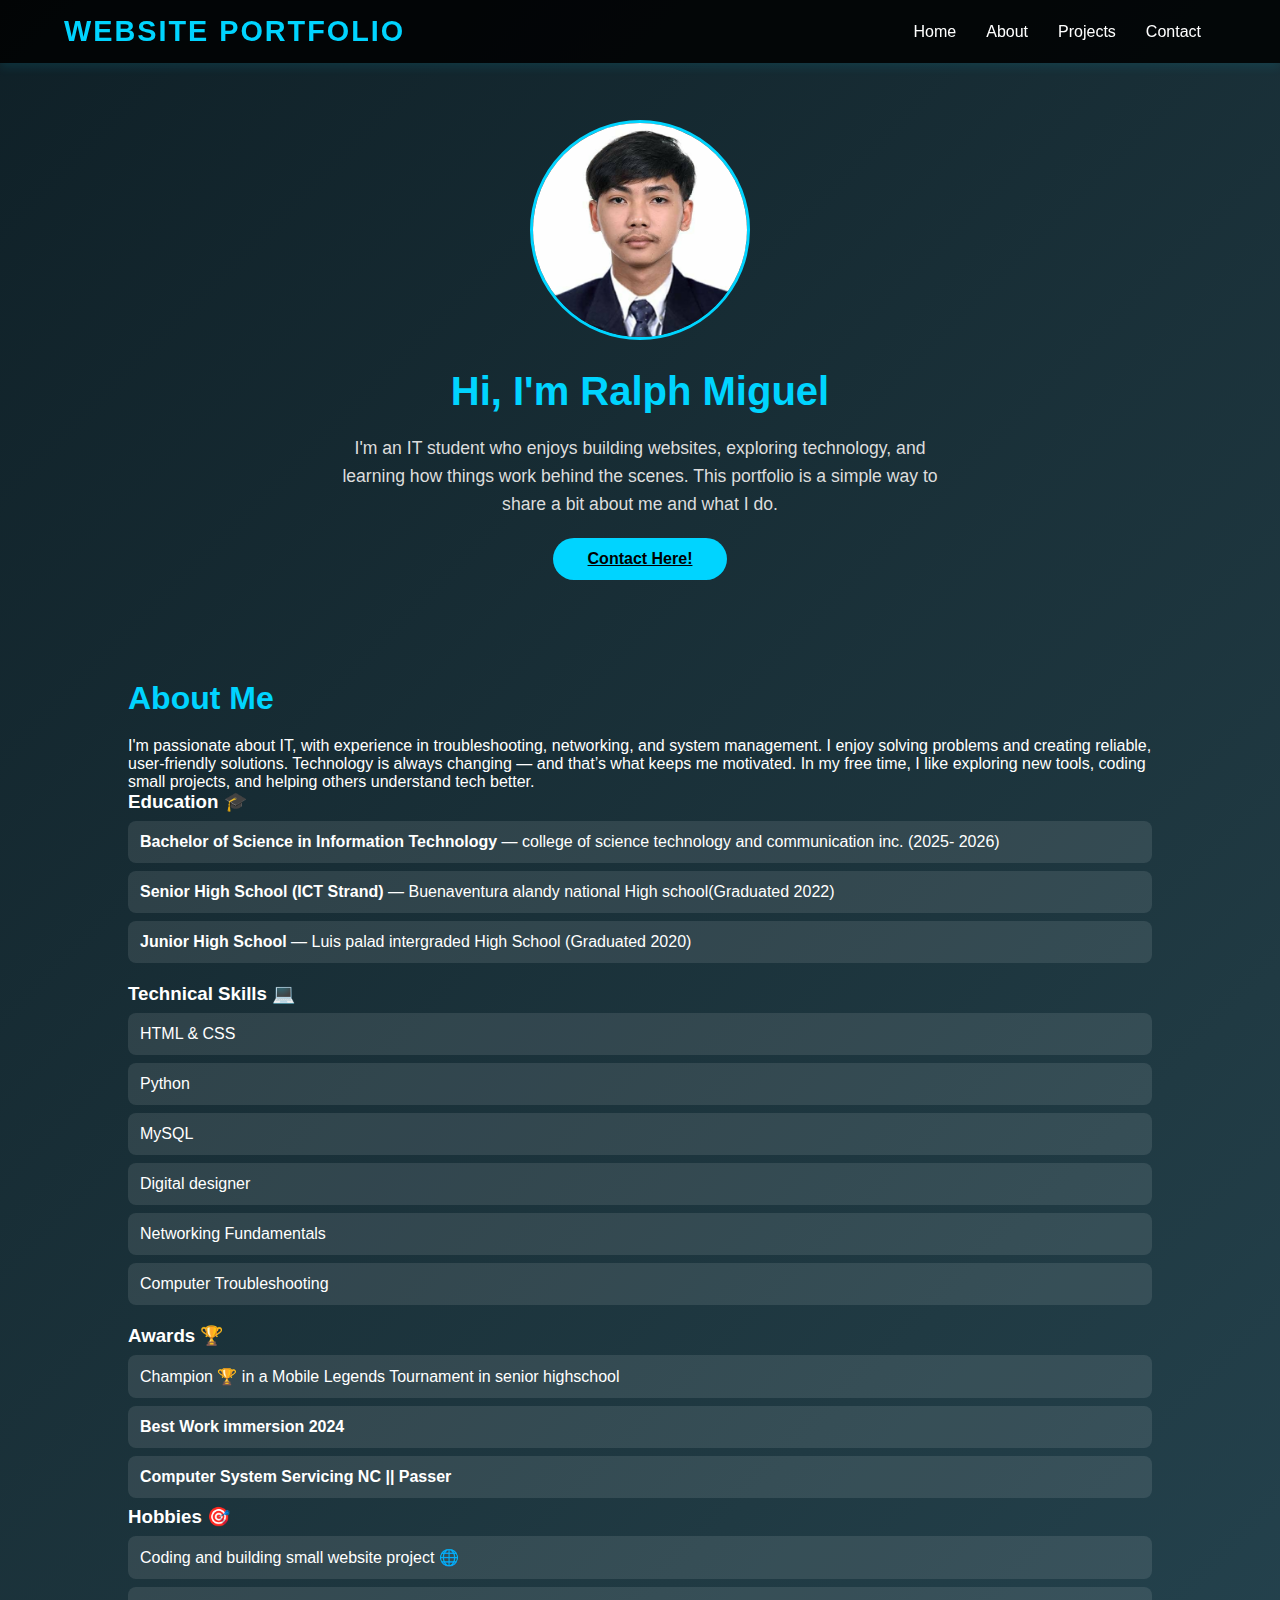
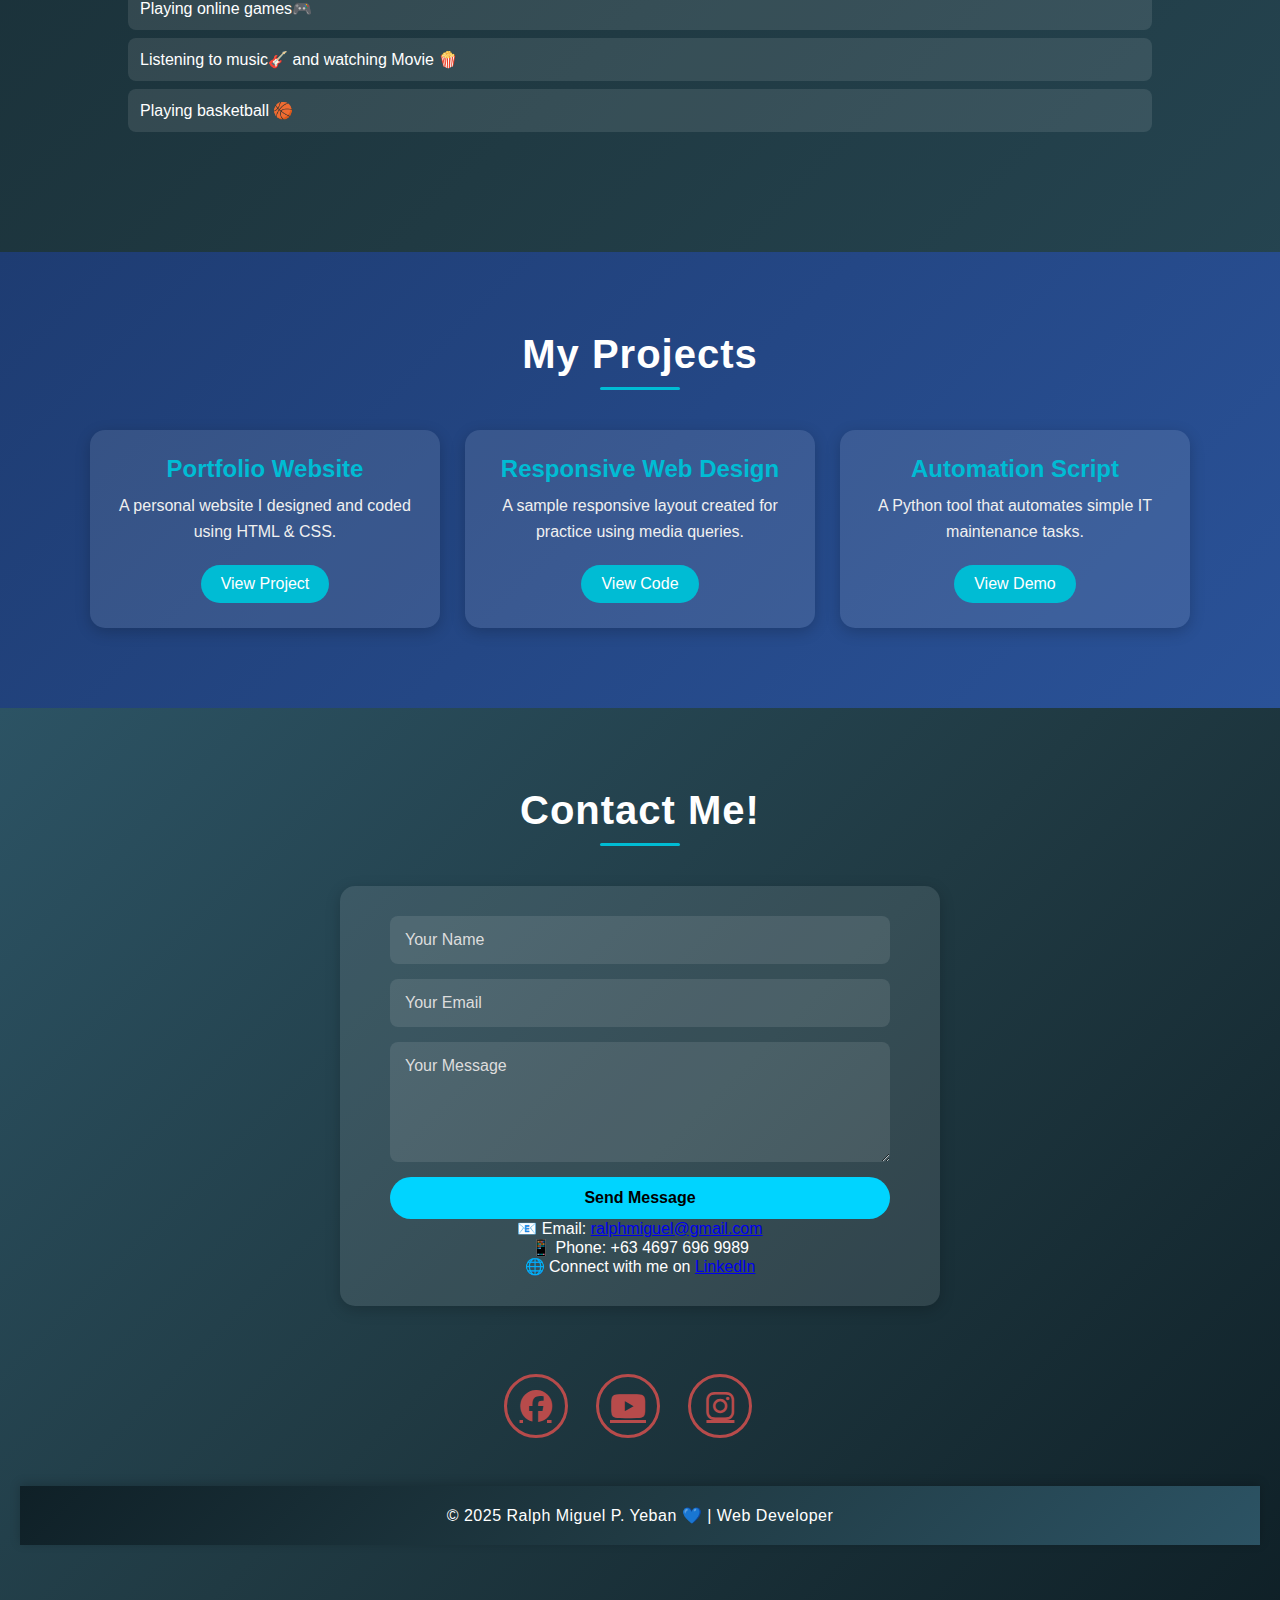
<file: index.html>
<!DOCTYPE html>
<html lang="en">
<head>
  <meta charset="UTF-8" />
  <meta name="viewport" content="width=device-width, initial-scale=1.0" />
  <title>My Portfolio |</title>
  <link rel="stylesheet" href="second.css" />
  <link rel="stylesheet" href="https://cdnjs.cloudflare.com/ajax/libs/font-awesome/6.5.2/css/all.min.css" />
</head>
<body>

  <header>
    <nav>
      <div class="logo">WEBSITE PORTFOLIO</div>
      <ul>
        <li><a href="#home">Home</a></li>
        <li><a href="#about">About</a></li>
        <li><a href="#projects">Projects</a></li>
        <li><a href="#contact">Contact</a></li>
      </ul>
    </nav>
  </header>


  <section id="home">
    <div class="container">
      <img src="yeban.jpg" alt="photo of Ralph Miguel" width="50%" height="50%">
      <h1>Hi, I'm <span class="highlight">Ralph Miguel</span></h1>
      <p>
        I'm an IT student who enjoys building websites, exploring technology, 
        and learning how things work behind the scenes. 
        This portfolio is a simple way to share a bit about me and what I do.
      </p>
      <a href="#contact" class="btn">Contact Here!</a>
    </div>
  </section>


  <section id="about">
    <div class="main">
      <h2>About Me</h2>
      <div class="about-content">
        <div class="bio">
          <p>
            I'm passionate about IT, with experience in troubleshooting, networking, 
            and system management. I enjoy solving problems and creating reliable, 
            user-friendly solutions. Technology is always changing — and that’s what keeps me motivated.
            In my free time, I like exploring new tools, coding small projects, 
            and helping others understand tech better.
          </p>

        
          <h3>Education 🎓</h3>
          <ul class="education">
            <li><strong>Bachelor of Science in Information Technology</strong> — college of science technology and communication inc. (2025- 2026)</li>
            <li><strong>Senior High School (ICT Strand)</strong> — Buenaventura alandy national High school(Graduated 2022)</li>
            <li><strong>Junior High School</strong> — Luis palad intergraded High School (Graduated 2020)</li>
          </ul>

          
          <h3>Technical Skills 💻</h3>
          <ul class="skills">
            <li>HTML & CSS</li>
            <li>Python</li>
            <li>MySQL</li>
            <li>Digital designer</li>
            <li>Networking Fundamentals</li>
            <li>Computer Troubleshooting</li>
          </ul>
          <h3>Awards 🏆</h3>
          <ul class="awards">
            <li><stromg>Champion 🏆 </stromg>in a Mobile Legends Tournament in senior highschool</li>
            <li><strong>Best Work immersion 2024</strong></li>
            <li><strong>Computer System Servicing NC || Passer</strong></li>

          <h3>Hobbies 🎯</h3>
          <ul class="hobbies">
            <li>Coding and building small website project 🌐</li>
            <li>Playing online games🎮 </li>
            <li>Listening to music🎸 and watching Movie 🍿</li>
            <li>Playing basketball 🏀 </li>
        </div>
      </div>
    </div>
  </section>

  
 <section id="projects">
  <h2>My Projects</h2>
  <div class="grid">
    <div class="project">
      <h3>Portfolio Website</h3>
      <p>A personal website I designed and coded using HTML & CSS.</p>
      <a href="#" target="_blank">View Project</a>
    </div>

    <div class="project">
      <h3>Responsive Web Design</h3>
      <p>A sample responsive layout created for practice using media queries.</p>
      <a href="#" target="_blank">View Code</a>
    </div>

    <div class="project">
      <h3>Automation Script</h3>
      <p>A Python tool that automates simple IT maintenance tasks.</p>
      <a href="#" target="_blank">View Demo</a>
    </div>
  </div>
</section>

  
  <section id="contact">
    <h2>Contact Me!</h2>
    <div class="contact-container">
      <form action="#" method="post">
        <input type="text" placeholder="Your Name" required />
        <input type="email" placeholder="Your Email" required />
        <textarea rows="5" placeholder="Your Message" required></textarea>
        <button type="submit">Send Message</button>
      </form>

      <div class="contact-info">
        <p>📧 Email: <a href="mailto:ralphmiguel@gmail.com">ralphmiguel@gmail.com</a></p>
        <p>📱 Phone: +63 4697 696 9989</p>
        <p>🌐 Connect with me on <a href="https://linkedin.com" target="_blank">LinkedIn</a></p>
      </div>
    </div>

    <div class="social-icons">
      <a href="https://www.facebook.com/share/1BGhPHizpX/" target="_blank"><i class="fa-brands fa-facebook"></i></a>
      <a href="https://www.youtube.com" target="_blank"><i class="fa-brands fa-youtube"></i></a>
      <a href="https://www.instagram.com" target="_blank"><i class="fa-brands fa-instagram"></i></a>
    </div>
</sectio>

<footer>
    <p>© 2025 Ralph Miguel P. Yeban 💙 | Web Developer   </p>
  </footer>
</body>
</html>
</file>
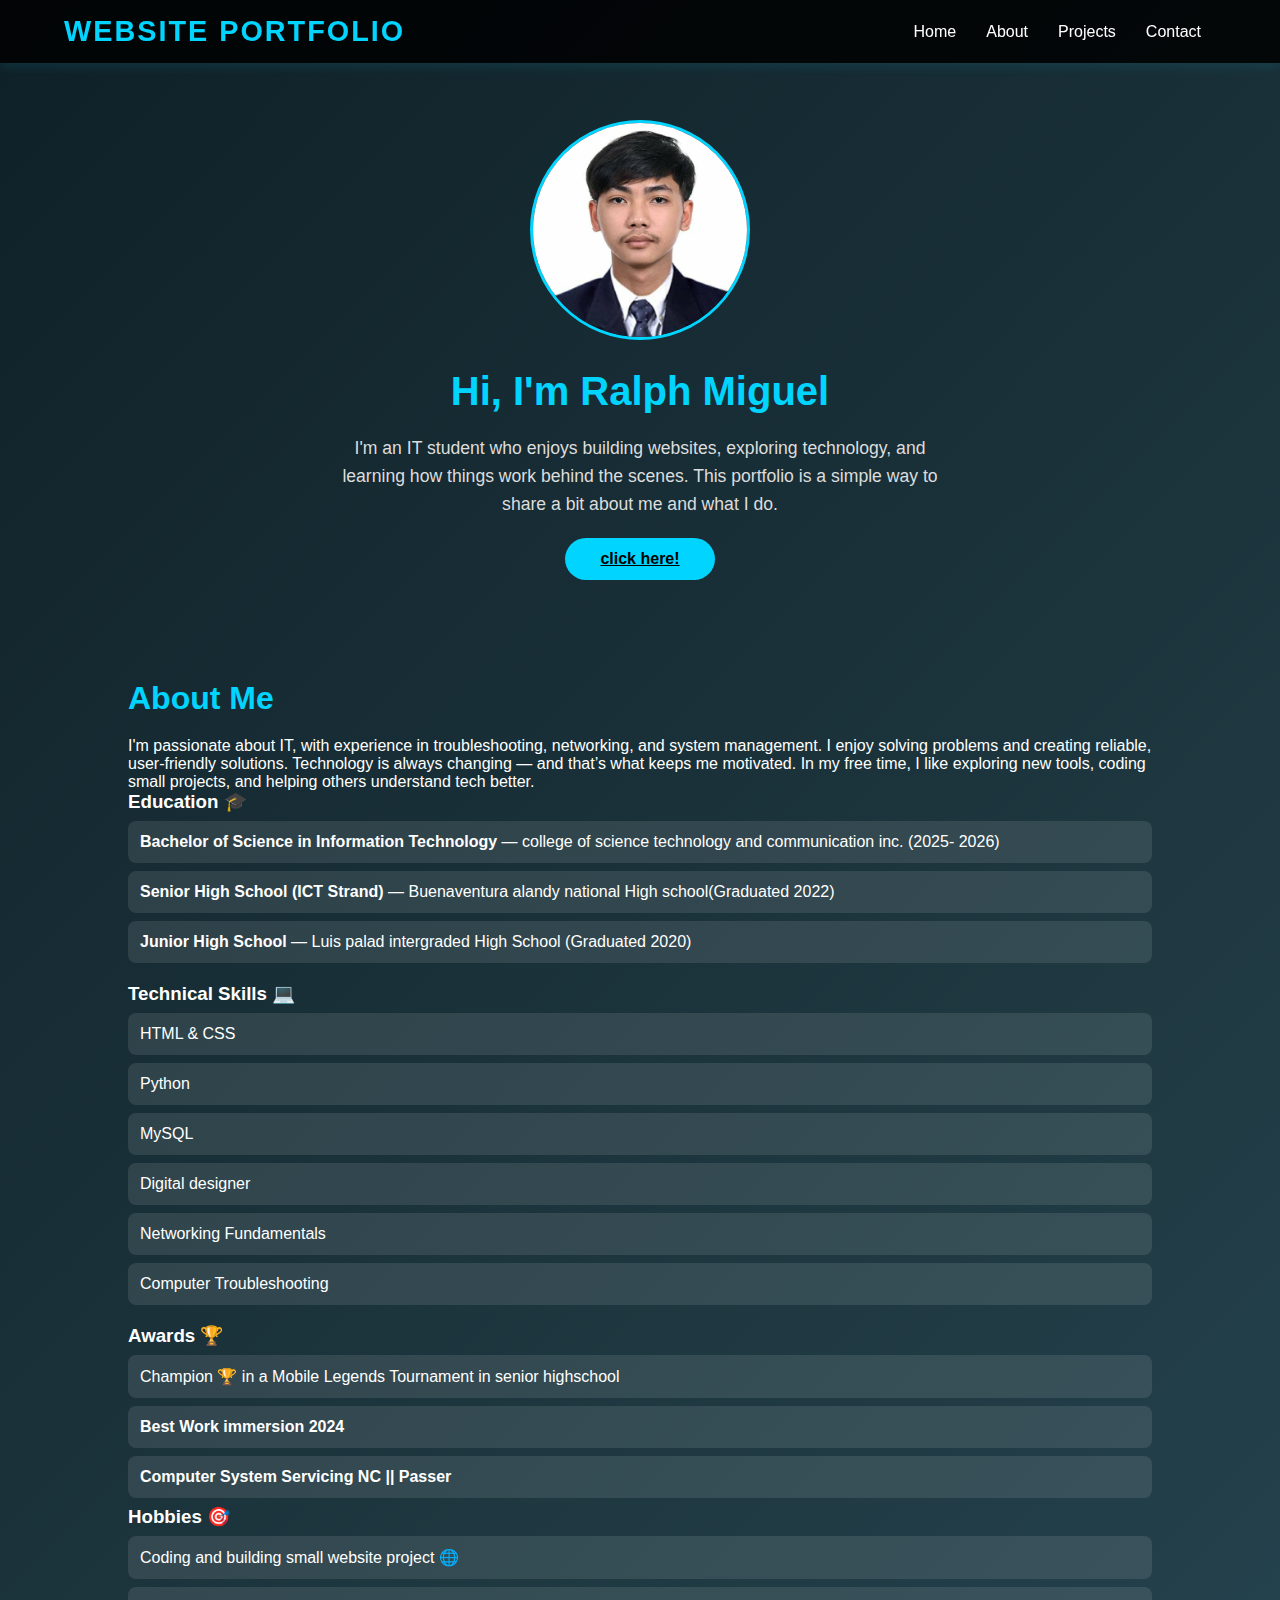
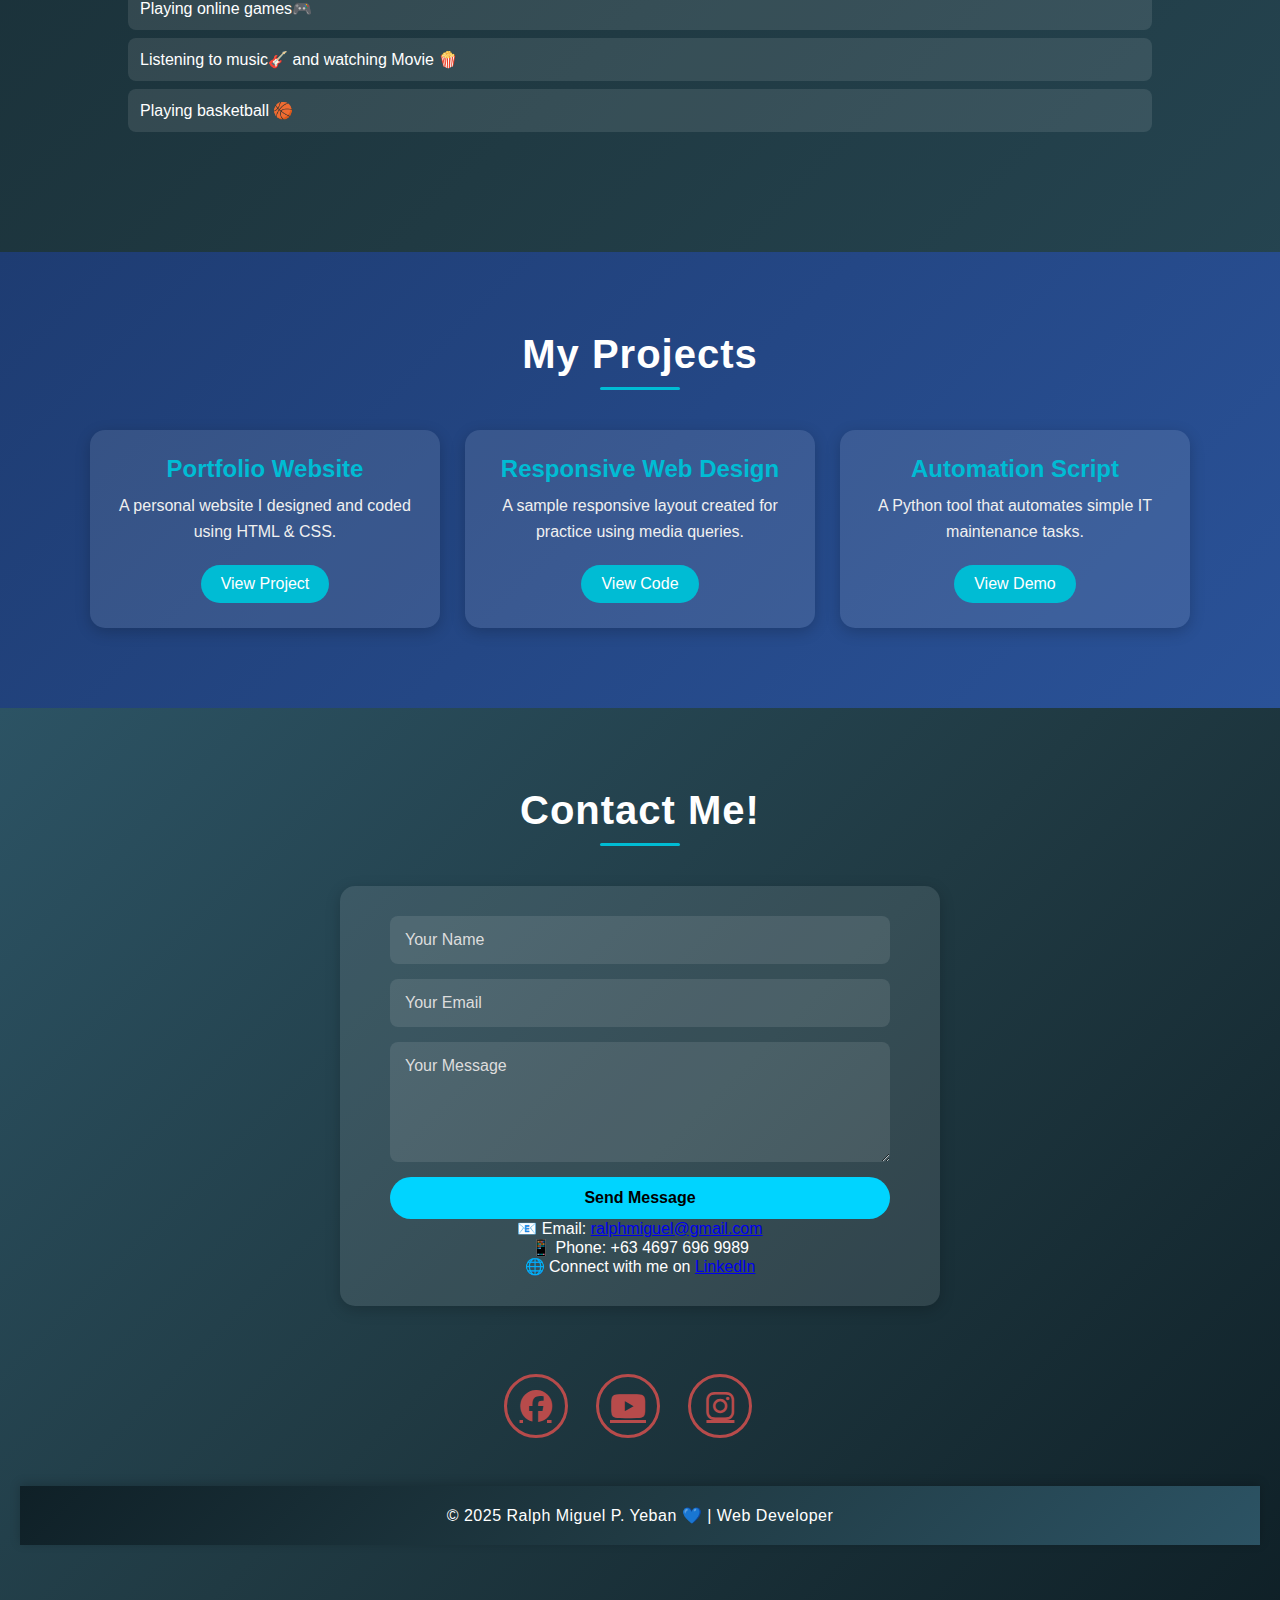
<file: main.html>
<!DOCTYPE html>
<html lang="en">
<head>
  <meta charset="UTF-8" />
  <meta name="viewport" content="width=device-width, initial-scale=1.0" />
  <title>My Portfolio |</title>
  <link rel="stylesheet" href="second.css" />
  <link rel="stylesheet" href="https://cdnjs.cloudflare.com/ajax/libs/font-awesome/6.5.2/css/all.min.css" />
</head>
<body>

  <header>
    <nav>
      <div class="logo">WEBSITE PORTFOLIO</div>
      <ul>
        <li><a href="#home">Home</a></li>
        <li><a href="#about">About</a></li>
        <li><a href="#projects">Projects</a></li>
        <li><a href="#contact">Contact</a></li>
      </ul>
    </nav>
  </header>


  <section id="home">
    <div class="container">
      <img src="yeban.jpg" alt="photo of Ralph Miguel" width="50%" height="50%">
      <h1>Hi, I'm <span class="highlight">Ralph Miguel</span></h1>
      <p>
        I'm an IT student who enjoys building websites, exploring technology, 
        and learning how things work behind the scenes. 
        This portfolio is a simple way to share a bit about me and what I do.
      </p>
      <a href="#contact" class="btn">click here!</a>
    </div>
  </section>


  <section id="about">
    <div class="main">
      <h2>About Me</h2>
      <div class="about-content">
        <div class="bio">
          <p>
            I'm passionate about IT, with experience in troubleshooting, networking, 
            and system management. I enjoy solving problems and creating reliable, 
            user-friendly solutions. Technology is always changing — and that’s what keeps me motivated.
            In my free time, I like exploring new tools, coding small projects, 
            and helping others understand tech better.
          </p>

        
          <h3>Education 🎓</h3>
          <ul class="education">
            <li><strong>Bachelor of Science in Information Technology</strong> — college of science technology and communication inc. (2025- 2026)</li>
            <li><strong>Senior High School (ICT Strand)</strong> — Buenaventura alandy national High school(Graduated 2022)</li>
            <li><strong>Junior High School</strong> — Luis palad intergraded High School (Graduated 2020)</li>
          </ul>

          
          <h3>Technical Skills 💻</h3>
          <ul class="skills">
            <li>HTML & CSS</li>
            <li>Python</li>
            <li>MySQL</li>
            <li>Digital designer</li>
            <li>Networking Fundamentals</li>
            <li>Computer Troubleshooting</li>
          </ul>
          <h3>Awards 🏆</h3>
          <ul class="awards">
            <li><stromg>Champion 🏆 </stromg>in a Mobile Legends Tournament in senior highschool</li>
            <li><strong>Best Work immersion 2024</strong></li>
            <li><strong>Computer System Servicing NC || Passer</strong></li>

          <h3>Hobbies 🎯</h3>
          <ul class="hobbies">
            <li>Coding and building small website project 🌐</li>
            <li>Playing online games🎮 </li>
            <li>Listening to music🎸 and watching Movie 🍿</li>
            <li>Playing basketball 🏀 </li>
        </div>
      </div>
    </div>
  </section>

  
 <section id="projects">
  <h2>My Projects</h2>
  <div class="grid">
    <div class="project">
      <h3>Portfolio Website</h3>
      <p>A personal website I designed and coded using HTML & CSS.</p>
      <a href="#" target="_blank">View Project</a>
    </div>

    <div class="project">
      <h3>Responsive Web Design</h3>
      <p>A sample responsive layout created for practice using media queries.</p>
      <a href="#" target="_blank">View Code</a>
    </div>

    <div class="project">
      <h3>Automation Script</h3>
      <p>A Python tool that automates simple IT maintenance tasks.</p>
      <a href="#" target="_blank">View Demo</a>
    </div>
  </div>
</section>

  
  <section id="contact">
    <h2>Contact Me!</h2>
    <div class="contact-container">
      <form action="#" method="post">
        <input type="text" placeholder="Your Name" required />
        <input type="email" placeholder="Your Email" required />
        <textarea rows="5" placeholder="Your Message" required></textarea>
        <button type="submit">Send Message</button>
      </form>

      <div class="contact-info">
        <p>📧 Email: <a href="mailto:ralphmiguel@gmail.com">ralphmiguel@gmail.com</a></p>
        <p>📱 Phone: +63 4697 696 9989</p>
        <p>🌐 Connect with me on <a href="https://linkedin.com" target="_blank">LinkedIn</a></p>
      </div>
    </div>

    <div class="social-icons">
      <a href="https://www.facebook.com/share/1BGhPHizpX/" target="_blank"><i class="fa-brands fa-facebook"></i></a>
      <a href="https://www.youtube.com" target="_blank"><i class="fa-brands fa-youtube"></i></a>
      <a href="https://www.instagram.com" target="_blank"><i class="fa-brands fa-instagram"></i></a>
    </div>
</sectio>

<footer>
    <p>© 2025 Ralph Miguel P. Yeban 💙 | Web Developer   </p>
  </footer>
</body>
</html>
</file>
<file: second.css>
* {
  margin: 0;
  padding: 0;
  box-sizing: border-box;
  font-family: "Poppins", sans-serif;
}

body {
  background: linear-gradient(135deg, #0f2027, #203a43, #2c5364);
  color: #fff;
  scroll-behavior: smooth;
}

header {
  position: fixed;
  top: 0;
  width: 100%;
  background: rgba(0, 0, 0, 0.85);
  padding: 15px 0;
  z-index: 1000;
  box-shadow: 0 4px 10px rgba(0, 212, 255, 0.1);
}

nav {
  width: 90%;
  margin: auto;
  display: flex;
  justify-content: space-between;
  align-items: center;
}

.logo {
  font-size: 1.8rem;
  font-weight: bold;
  color: #00d4ff;
  letter-spacing: 2px;
}


nav ul {
  list-style: none;
  display: flex;
}

nav ul li a {
  text-decoration: none;
  color: #fff;
  margin: 0 15px;
  font-weight: 500;
  transition: 0.3s;
}

nav ul li a:hover {
  color: #00d4ff;
}

.menu-toggle {
  display: none;
  font-size: 1.8rem;
  color: #00d4ff;
  cursor: pointer;
}

@media (max-width: 900px) {
  .menu-toggle {
    display: block;
  }

  nav ul {
    position: absolute;
    top: 70px;
    left: 0;
    background: rgba(0, 0, 0, 0.95);
    width: 100%;
    flex-direction: column;
    align-items: center;
    display: none;
  }

  nav ul.active {
    display: flex;
  }

  nav ul li {
    margin: 15px 0;
  }
}

#home {
  padding-top: 120px;
  text-align: center;
}

#home img {
  border-radius: 50%;
  border: 3px solid #00d4ff;
  width: 220px;
  height: 220px;
  object-fit: cover;
  margin-bottom: 25px;
}

#home h1 {
  font-size: 2.5rem;
  color: #00d4ff;
}

#home p {
  max-width: 600px;
  margin: 20px auto;
  color: #ddd;
  font-size: 1.1rem;
  line-height: 1.6;
}

.btn {
  display: inline-block;
  padding: 12px 35px;
  background: #00d4ff;
  color: #000;
  border-radius: 30px;
  font-weight: bold;
  transition: 0.3s;
}

.btn:hover {
  background: #fff;
  color: #00d4ff;
  transform: scale(1.05);
}

#about {
  padding: 100px 10%;
}

#about h2 {
  color: #00d4ff;
  font-size: 2rem;
  margin-bottom: 20px;
}

#about ul {
  list-style: none;
  padding-left: 0;
  margin-bottom: 20px;
}

#about ul li {
  background: rgba(255, 255, 255, 0.1);
  margin: 8px 0;
  padding: 12px;
  border-radius: 8px;
}

.grid {
  display: grid;
  grid-template-columns: repeat(auto-fit, minmax(250px, 1fr));
  gap: 20px;
  margin-top: 10px;
}

.project {
  background: rgba(255, 255, 255, 0.07);
  padding: 50px;
  border-radius: 10px;
  transition: 0.3s;
}

.project:hover {
  transform: translateY(-5px);
  box-shadow: 0 0 15px rgba(0, 212, 255, 0.3);
}

#contact {
  padding: 100px 10%;
}

#contact form {
  max-width: 500px;
  margin: 0 auto;
  display: flex;
  flex-direction: column;
  gap: 15px;
}

#contact input,
#contact textarea {
  padding: 15px;
  border: none;
  border-radius: 8px;
  background: rgba(255, 255, 255, 0.1);
  color: #fff;
}

#contact button {
  background: #00d4ff;
  color: #000;
  padding: 12px;
  border: none;
  border-radius: 25px;
  font-weight: bold;
  cursor: pointer;
}

#contact button:hover {
  background: #fff;
  color: #00d4ff;
}

.social-icons {
  margin-top: 20px;
}

.social-icons a {
  color: #00d4ff;
  margin: 0 10px;
  font-size: 1.5rem;
  transition: 0.3s;
}

.social-icons a:hover {
  color: #fff;
  text-shadow: 0 0 10px #00d4ff;
}


footer {
  background: rgba(0, 0, 0, 0.9);
  padding: 20px;
  color: #aaa;
  font-size: 0.9rem;
}

.social-icons {
  text-align: center;
}

.social-icons a {
  display: inline-flex;
  justify-content: center;
  align-items: center;
  width: 4rem;
  height: 4rem;
  background-color: transparent;
  border: 0.2rem solid #b74b4b;
  font-size: 2rem;
  border-radius: 50%;
  margin: 3rem 1.5rem 3rem 0;
  transition: 0.3s ease;
  color: #b74b4b;
}

.social-icons a:hover {
  color: black;
  transform: scale(1.3) translateY(-5px);
  background-color: #b74b4b;
  box-shadow: 0 0 25px #b74b4b;
}


#contact {
  background: linear-gradient(135deg, #2c5364, #203a43, #0f2027);
  color: #fff;
  padding: 80px 20px;
  text-align: center;
}

#contact h2 {
  font-size: 2.5rem;
  margin-bottom: 40px;
  font-family: "Poppins", sans-serif;
  letter-spacing: 1px;
  position: relative;
}

#contact h2::after {
  content: "";
  width: 80px;
  height: 3px;
  background: #00bcd4;
  display: block;
  margin: 10px auto 0;
  border-radius: 5px;
}


.contact-container {
  max-width: 600px;
  margin: 0 auto;
  background: rgba(255, 255, 255, 0.1);
  padding: 30px;
  border-radius: 15px;
  box-shadow: 0 4px 15px rgba(0, 0, 0, 0.2);
}


form {
  display: flex;
  flex-direction: column;
  gap: 15px;
}

form input,
form textarea {
  width: 100%;
  padding: 12px 15px;
  border: none;
  outline: none;
  border-radius: 10px;
  font-size: 1rem;
  background: rgba(255, 255, 255, 0.2);
  color: #fff;
  transition: background 0.3s ease, box-shadow 0.3s ease;
}

form input::placeholder,
form textarea::placeholder {
  color: #ddd;
}

form input:focus,
form textarea:focus {
  background: rgba(255, 255, 255, 0.3);
  box-shadow: 0 0 10px #00bcd4;
}


form button {
  background: #00bcd4;
  color: #fff;
  border: none;
  border-radius: 25px;
  padding: 12px 20px;
  font-size: 1rem;
  cursor: pointer;
  transition: background 0.3s ease, transform 0.2s ease;
}

form button:hover {
  background: #0288d1;
  transform: scale(1.05);
}


@media (max-width: 768px) {
  #contact h2 {
    font-size: 2rem;
  }

  .contact-container {
    padding: 20px;
  }

  form button {
    font-size: 0.95rem;
  }
}

@media (max-width: 600px) {
  .contact-info {
    padding: 20px;
    font-size: 0.95rem;
  }

  footer {
  position: fixed;
  bottom: 0;
  left: 0;
  width: 100%;
}

}
footer {
  background: linear-gradient(135deg, #0f2027, #203a43, #2c5364);
  color: #fff;
  text-align: center;
  padding: 20px 0;
  font-size: 16px;
  font-family: "Poppins", sans-serif;
  letter-spacing: 0.5px;
  box-shadow: 0 -2px 10px rgba(0, 0, 0, 0.2);
  position: relative;
  bottom: 0;
  width: 100%;
}

footer p {
  margin: 0;
}

footer p:hover {
  color: #00bcd4;
  transition: color 0.3s ease;
}


#projects {
  background: linear-gradient(135deg, #1e3c72, #2a5298);
  color: #fff;
  padding: 80px 20px;
  text-align: center;
}

#projects h2 {
  font-size: 2.5rem;
  margin-bottom: 40px;
  font-family: "Poppins", sans-serif;
  letter-spacing: 1px;
  position: relative;
}

#projects h2::after {
  content: "";
  width: 80px;
  height: 3px;
  background: #00bcd4;
  display: block;
  margin: 10px auto 0;
  border-radius: 5px;
}

.grid {
  display: grid;
  grid-template-columns: repeat(auto-fit, minmax(280px, 1fr));
  gap: 25px;
  max-width: 1100px;
  margin: 0 auto;
}

.project {
  background: rgba(255, 255, 255, 0.1);
  border-radius: 15px;
  padding: 25px;
  transition: transform 0.3s ease, background 0.3s ease;
  box-shadow: 0 4px 15px rgba(0, 0, 0, 0.2);
}

.project:hover {
  transform: translateY(-8px);
  background: rgba(255, 255, 255, 0.2);
}

.project h3 {
  font-size: 1.5rem;
  color: #00bcd4;
  margin-bottom: 10px;
}

.project p {
  font-size: 1rem;
  color: #f0f0f0;
  margin-bottom: 20px;
  line-height: 1.6;
}


.project a {
  display: inline-block;
  background: #00bcd4;
  color: #fff;
  text-decoration: none;
  padding: 10px 20px;
  border-radius: 25px;
  transition: background 0.3s ease, transform 0.2s ease;
}

.project a:hover {
  background: #0288d1;
  transform: scale(1.05);
}


@media (max-width: 768px) {
  #projects h2 {
    font-size: 2rem;
  }

  .project h3 {
    font-size: 1.3rem;
  }

  .project p {
    font-size: 0.95rem;
  }
}
</file>
